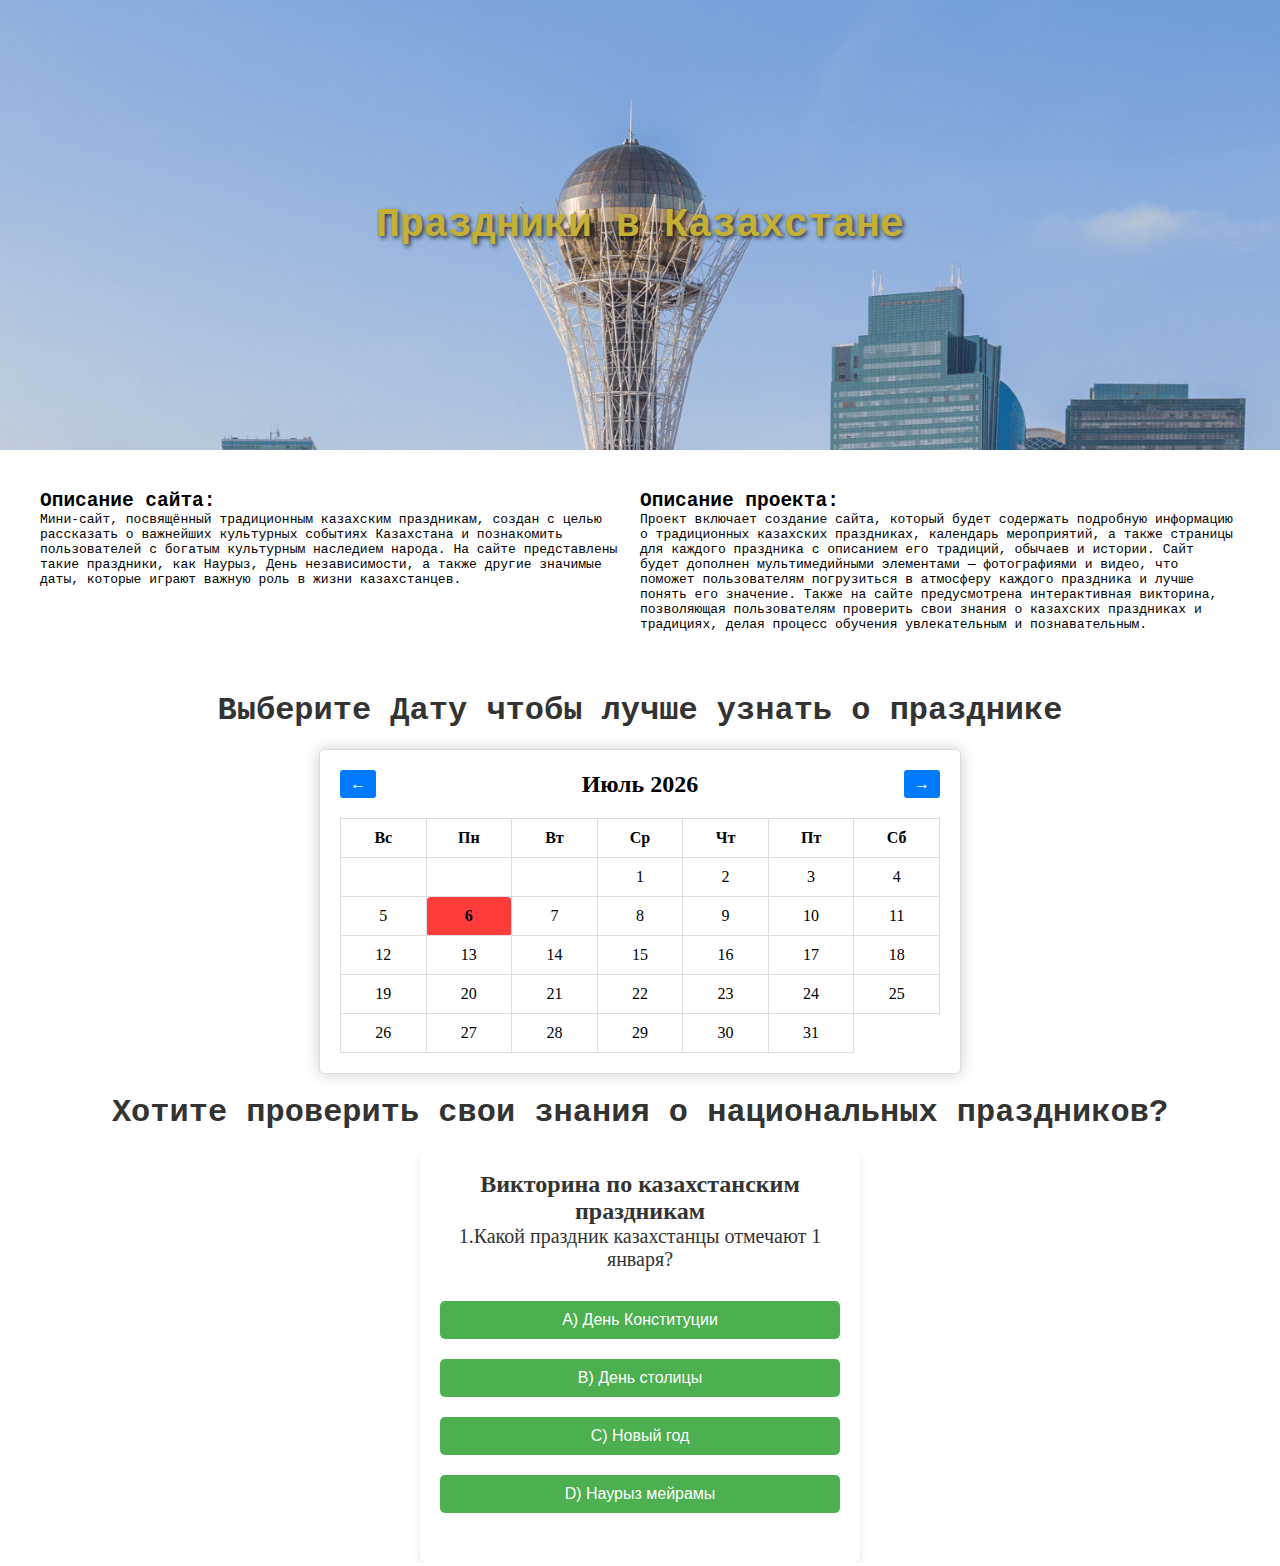
<file: Project/index.html>
<!DOCTYPE html>
<html lang="en">
<head>
    <meta charset="UTF-8">
    <meta name="viewport" content="width=device-width, initial-scale=1.0">
    <title>Document</title>
    <link rel="stylesheet" href="styles.css">
    <link rel="stylesheet" href="calendar/style.css">
    <link rel="stylesheet" href="Quiz/style.css">
</head>
<body>
    <div class="img-container">
        <div class="fixed-img"></div>
            <div class="content-overlay">
                <h1 class="hText font">Праздники в Казахстане</h1>
            </div>
    </div>
    
    <div style="padding: 40px; display: flex;">
        <div style="width: 50%;">
            <h2 class="font">Описание сайта:</h2>
            <p class="font">Мини-сайт, посвящённый традиционным казахским праздникам, создан с целью рассказать о важнейших культурных событиях Казахстана и познакомить пользователей с богатым культурным наследием народа. На сайте представлены такие праздники, как Наурыз, День независимости, а также другие значимые даты, которые играют важную роль в жизни казахстанцев.</p>
        </div>

        <div style="width: 50%;">
            <h2 class="font" >Описание проекта:</h2>
            <p class="font">Проект включает создание сайта, который будет содержать подробную информацию о традиционных казахских праздниках, календарь мероприятий, а также страницы для каждого праздника с описанием его традиций, обычаев и истории. Сайт будет дополнен мультимедийными элементами — фотографиями и видео, что поможет пользователям погрузиться в атмосферу каждого праздника и лучше понять его значение. Также на сайте предусмотрена интерактивная викторина, позволяющая пользователям проверить свои знания о казахских праздниках и традициях, делая процесс обучения увлекательным и познавательным.</p>
        </div>
    </div>
    <div>
        <h1 class="font" style="font-size: 32px; margin: 20px; justify-self: center;">Выберите Дату чтобы лучше узнать о празднике</h1>
        
        <div class="calendar-container" style="justify-self: center;">
            <div class="calendar-header">
                <button id="prevMonth" onclick="changeMonth(-1)">←</button>
                <h2 id="monthYear"></h2>
                <button id="nextMonth" onclick="changeMonth(1)">→</button>
            </div>
            <table class="calendar">
                <thead>
                    <tr>
                        <th>Вс</th>
                        <th>Пн</th>
                        <th>Вт</th>
                        <th>Ср</th>
                        <th>Чт</th>
                        <th>Пт</th>
                        <th>Сб</th>
                    </tr>
                </thead>
                <tbody id="calendarBody"></tbody>
            </table>
        </div>
        <script src="calendar/Interaction.js"></script>
    </div>
    <h1 class="font" style="font-size: 32px; margin: 20px; justify-self: center;">Хотите проверить свои знания о национальных праздников?</h1>
    
    <div id="quiz-container" style="justify-self: center">
        <h1>Викторина по казахстанским праздникам</h1>
        <div id="question-container">
            <p id="question">Какой праздник казахстанцы отмечают 1 января?</p>
            <div id="answers">
              
            </div>
        </div>
        <button id="next-btn" onclick="nextQuestion()" disabled>Следующий вопрос</button>
        <div id="result"></div>
    </div>
    <script src="Quiz/script.js"></script>
</body>
</html>
</file>
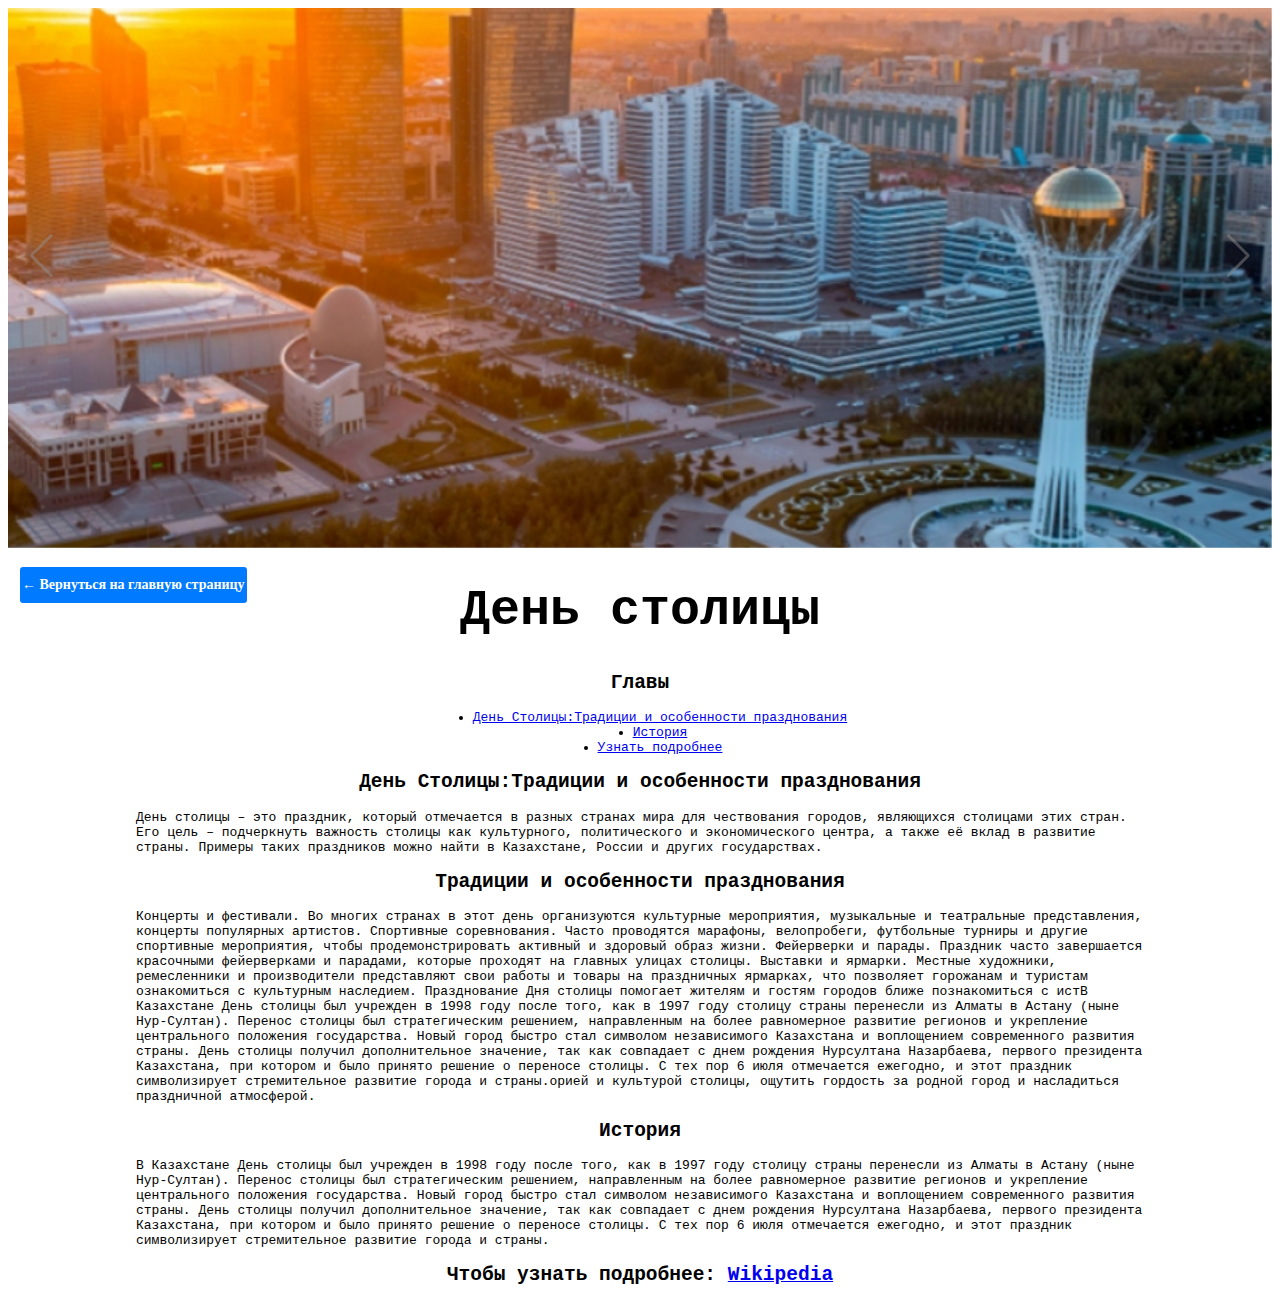
<file: Project/Holidays/capital-day.html>
<!DOCTYPE html>
<html lang="ru">
<head>
    <meta charset="UTF-8">
    <meta name="viewport" content="width=device-width, initial-scale=1.0">
    <title>Слайдер с Swiper</title>
    <!-- Подключаем БИБЛИОТЕКУ Swiper, НЕ ТРОГАТЬ -->
    <link
      rel="stylesheet"
      href="https://unpkg.com/swiper/swiper-bundle.min.css"
    />
    <link rel="stylesheet" href="button.css">
    <style>
        /* STYLE */
        .swiper-container {
            width: 100%;
            height: 60vh; /* Уменьшаем высоту слайдера */
            overflow: hidden; /* Скрываем части изображений, выходящие за пределы */
            position: relative; /* Для корректного позиционирования стрелок */
        }

        .swiper-slide img {
            width: 100%; /* Ширина изображения по ширине контейнера */
            height: 100%; /* Высота изображения по высоте контейнера */
            object-fit: cover;
        }

        /* Стрелки навигации */
        .swiper-button-next, .swiper-button-prev {
            position: absolute;
            top: 50%;
            transform: translateY(-50%);
            color: rgba(151, 151, 151, 0.441); /*Цвет стрелок*/
            font-size: 30px;
            z-index: 10;
            background-color: rgba(0, 0, 0, 0); /*Фон для стрелок*/
            border: none;
            padding: 10px;
            cursor: pointer;
        }

        .swiper-button-next {
            right: 10px;
        }

        .swiper-button-prev {
            left: 10px;
        }

        h1{
            font-size: 50px;
            justify-self: center;
        }

        .font {
        
            font-family: monospace;
        }

        h2 {
            justify-self: center;
        }

        p {
            margin-left: 10vw;
            margin-right: 10vw;
        }
        
    </style>
</head>
<body>
        <a href="../index.html" class="return-button">← Вернуться на главную страницу</a>

    <div class="swiper-container">
        <div class="swiper-wrapper"> <!--СДЕСЬ МОЖНО ДОБАВИТЬ КАРТИНКИ-->
            <div class="swiper-slide"> 
                <img src="Photos and Videos/capital2.jpg" alt="Слайд 1">
            </div>
            <div class="swiper-slide">
                <img src="Photos and Videos/Astana.png" alt="Слайд 2">
            </div>
            <div class="swiper-slide">
                <img src="Photos and Videos/capital1.jpg" alt="Слайд 3">
            </div>
        </div>
        <div class="swiper-button-next"></div>
        <div class="swiper-button-prev"></div>
    </div>

    <h1 class="font">День столицы</h1>
    <h2 class="font" style="justify-self: center;">Главы</h2>
    <ul>
        <li class="font" style="justify-self: center;"><a href="#target2">День Столицы:Традиции и особенности празднования</a></li>
        <li class="font" style="justify-self: center;"><a href="#target3">История</a></li>
        <li class="font" style="justify-self: center;"><a href="#target4">Узнать подробнее</a></li>
        
    </ul>

    <h2 id="target1" class="font">День Столицы:Традиции и особенности празднования</h2>
    
    <p class="font">День столицы – это праздник, который отмечается в разных странах мира для чествования городов, являющихся столицами этих стран. Его цель – подчеркнуть важность столицы как культурного, политического и экономического центра, а также её вклад в развитие страны. Примеры таких праздников можно найти в Казахстане, России и других государствах.</p>
    
    <h2 id="target2" class="font">Традиции и особенности празднования</h2>
    
    <p class="font">Концерты и фестивали. Во многих странах в этот день организуются культурные мероприятия, музыкальные и театральные представления, концерты популярных артистов.
        Спортивные соревнования. Часто проводятся марафоны, велопробеги, футбольные турниры и другие спортивные мероприятия, чтобы продемонстрировать активный и здоровый образ жизни.
        Фейерверки и парады. Праздник часто завершается красочными фейерверками и парадами, которые проходят на главных улицах столицы.
        Выставки и ярмарки. Местные художники, ремесленники и производители представляют свои работы и товары на праздничных ярмарках, что позволяет горожанам и туристам ознакомиться с культурным наследием.
        Празднование Дня столицы помогает жителям и гостям городов ближе познакомиться с истВ Казахстане День столицы был учрежден в 1998 году после того, как в 1997 году столицу страны перенесли из Алматы в Астану (ныне Нур-Султан). Перенос столицы был стратегическим решением, направленным на более равномерное развитие регионов и укрепление центрального положения государства. Новый город быстро стал символом независимого Казахстана и воплощением современного развития страны. День столицы получил дополнительное значение, так как совпадает с днем рождения Нурсултана Назарбаева, первого президента Казахстана, при котором и было принято решение о переносе столицы. С тех пор 6 июля отмечается ежегодно, и этот праздник символизирует стремительное развитие города и страны.орией и культурой столицы, ощутить гордость за родной город и насладиться праздничной атмосферой.</p>
    
    <h2 id="target3" class="font">История</h2>
    
    <p class="font">В Казахстане День столицы был учрежден в 1998 году после того, как в 1997 году столицу страны перенесли из Алматы в Астану (ныне Нур-Султан). Перенос столицы был стратегическим решением, направленным на более равномерное развитие регионов и укрепление центрального положения государства. Новый город быстро стал символом независимого Казахстана и воплощением современного развития страны. День столицы получил дополнительное значение, так как совпадает с днем рождения Нурсултана Назарбаева, первого президента Казахстана, при котором и было принято решение о переносе столицы. С тех пор 6 июля отмечается ежегодно, и этот праздник символизирует стремительное развитие города и страны.</p>
    
    
    <p class="font"><h2 id="target4" class="font">Чтобы узнать подробнее: <a href="https://ru.wikipedia.org/wiki/%D0%94%D0%B5%D0%BD%D1%8C_%D1%81%D1%82%D0%BE%D0%BB%D0%B8%D1%86%D1%8B_(%D0%9A%D0%B0%D0%B7%D0%B0%D1%85%D1%81%D1%82%D0%B0%D0%BD)">Wikipedia 
    </a></h2></p>
    
    
    <!--!!!JAVASCRIPT!!!-->

    <!--Подключаем Swipe-->
    <script src="https://unpkg.com/swiper/swiper-bundle.min.js"></script>
    <script>
        const swiper = new Swiper('.swiper-container', {
            loop: true, //Зацикливаем слайдер
            navigation: {
                nextEl: '.swiper-button-next',
                prevEl: '.swiper-button-prev',
            },
            autoplay: {
                delay: 3000, //смена слайдов каждые 3 секунды
            },
            effect: 'slide', //плавный переход между слайдами
        });
    </script>

</body>
</html>
</file>
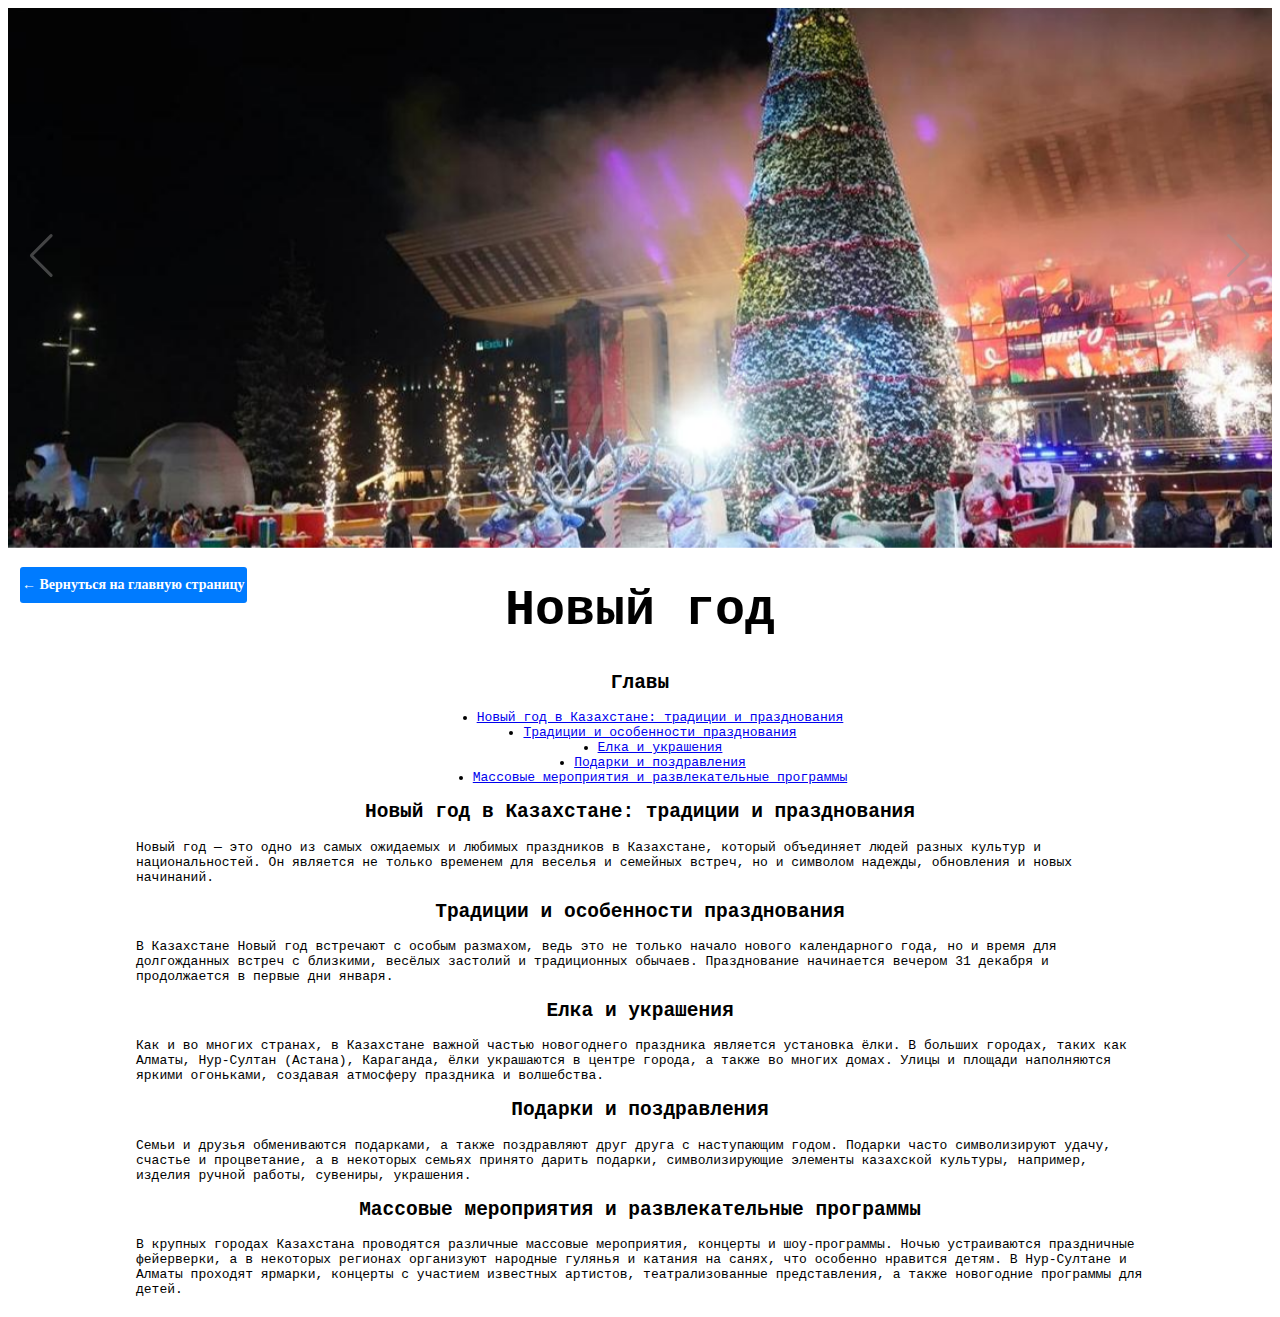
<file: Project/Holidays/defender-day.html>
<!DOCTYPE html>
<html lang="ru">
<head>
    <meta charset="UTF-8">
    <meta name="viewport" content="width=device-width, initial-scale=1.0">
    <title>Слайдер с Swiper</title>
    <!-- Подключаем БИБЛИОТЕКУ Swiper, НЕ ТРОГАТЬ -->
    <link
      rel="stylesheet"
      href="https://unpkg.com/swiper/swiper-bundle.min.css"
    />
    <link rel="stylesheet" href="button.css">
    <style>
        /* STYLE */
        .swiper-container {
            width: 100%;
            height: 60vh; /* Уменьшаем высоту слайдера */
            overflow: hidden; /* Скрываем части изображений, выходящие за пределы */
            position: relative; /* Для корректного позиционирования стрелок */
        }

        .swiper-slide img {
            width: 100%; /* Ширина изображения по ширине контейнера */
            height: 100%; /* Высота изображения по высоте контейнера */
            object-fit: cover;
        }

        /* Стрелки навигации */
        .swiper-button-next, .swiper-button-prev {
            position: absolute;
            top: 50%;
            transform: translateY(-50%);
            color: rgba(151, 151, 151, 0.441); /*Цвет стрелок*/
            font-size: 30px;
            z-index: 10;
            background-color: rgba(0, 0, 0, 0); /*Фон для стрелок*/
            border: none;
            padding: 10px;
            cursor: pointer;
        }

        .swiper-button-next {
            right: 10px;
        }

        .swiper-button-prev {
            left: 10px;
        }

        h1{
            font-size: 50px;
            justify-self: center;
        }

        .font {
        
            font-family: monospace;
        }

        h2 {
            justify-self: center;
        }

        p {
            margin-left: 10vw;
            margin-right: 10vw;
        }
        
    </style>
</head>
<body>
        <a href="../index.html" class="return-button">← Вернуться на главную страницу</a>

    <div class="swiper-container">
        <div class="swiper-wrapper"> <!--СДЕСЬ МОЖНО ДОБАВИТЬ КАРТИНКИ-->
            <div class="swiper-slide"> 
                <img src="Photos and Videos/a0880483b31e18a1.jpeg" alt="Слайд 1">
            </div>
            <div class="swiper-slide">
                <img src="Photos and Videos/Astana.png" alt="Слайд 2">
            </div>
            <div class="swiper-slide">
                <img src="Photos and Videos/winter1.jpg" alt="Слайд 3">
            </div>
        </div>
        <div class="swiper-button-next"></div>
        <div class="swiper-button-prev"></div>
    </div>

    <h1 class="font">Новый год</h1>
    <h2 class="font" style="justify-self: center;">Главы</h2>
    <ul>
        <li class="font" style="justify-self: center;"><a href="#target1">Новый год в Казахстане: традиции и празднования</a></li>
        <li class="font" style="justify-self: center;"><a href="#target2">Традиции и особенности празднования</a></li>
        <li class="font" style="justify-self: center;"><a href="#target3">Елка и украшения</a></li>
        <li class="font" style="justify-self: center;"><a href="#target4">Подарки и поздравления</a></li>
        <li class="font" style="justify-self: center;"><a href="#target5">Массовые мероприятия и развлекательные программы</a></li>
    </ul>

    <h2 id="target1" class="font">Новый год в Казахстане: традиции и празднования</h2>
    
    <p class="font">Новый год — это одно из самых ожидаемых и любимых праздников в Казахстане, который объединяет людей разных культур и национальностей. Он является не только временем для веселья и семейных встреч, но и символом надежды, обновления и новых начинаний.</p>
    
    <h2 id="target2" class="font">Традиции и особенности празднования</h2>
    
    <p class="font">В Казахстане Новый год встречают с особым размахом, ведь это не только начало нового календарного года, но и время для долгожданных встреч с близкими, весёлых застолий и традиционных обычаев. Празднование начинается вечером 31 декабря и продолжается в первые дни января.</p>
    
    <h2 id="target3" class="font">Елка и украшения</h2>
    
    <p class="font">Как и во многих странах, в Казахстане важной частью новогоднего праздника является установка ёлки. В больших городах, таких как Алматы, Нур-Султан (Астана), Караганда, ёлки украшаются в центре города, а также во многих домах. Улицы и площади наполняются яркими огоньками, создавая атмосферу праздника и волшебства.</p>
    
    <h2 id="target4" class="font">Подарки и поздравления</h2>
    
    <p class="font">Семьи и друзья обмениваются подарками, а также поздравляют друг друга с наступающим годом. Подарки часто символизируют удачу, счастье и процветание, а в некоторых семьях принято дарить подарки, символизирующие элементы казахской культуры, например, изделия ручной работы, сувениры, украшения.</p>
    
    <h2 id="target5" class="font">Массовые мероприятия и развлекательные программы</h2>

    <p class="font">В крупных городах Казахстана проводятся различные массовые мероприятия, концерты и шоу-программы. Ночью устраиваются праздничные фейерверки, а в некоторых регионах организуют народные гулянья и катания на санях, что особенно нравится детям. В Нур-Султане и Алматы проходят ярмарки, концерты с участием известных артистов, театрализованные представления, а также новогодние программы для детей.</p>

    <!--!!!JAVASCRIPT!!!-->

    <!--Подключаем Swipe-->
    <script src="https://unpkg.com/swiper/swiper-bundle.min.js"></script>
    <script>
        const swiper = new Swiper('.swiper-container', {
            loop: true, //Зацикливаем слайдер
            navigation: {
                nextEl: '.swiper-button-next',
                prevEl: '.swiper-button-prev',
            },
            autoplay: {
                delay: 3000, //смена слайдов каждые 3 секунды
            },
            effect: 'slide', //плавный переход между слайдами
        });
    </script>

</body>
</html>
</file>
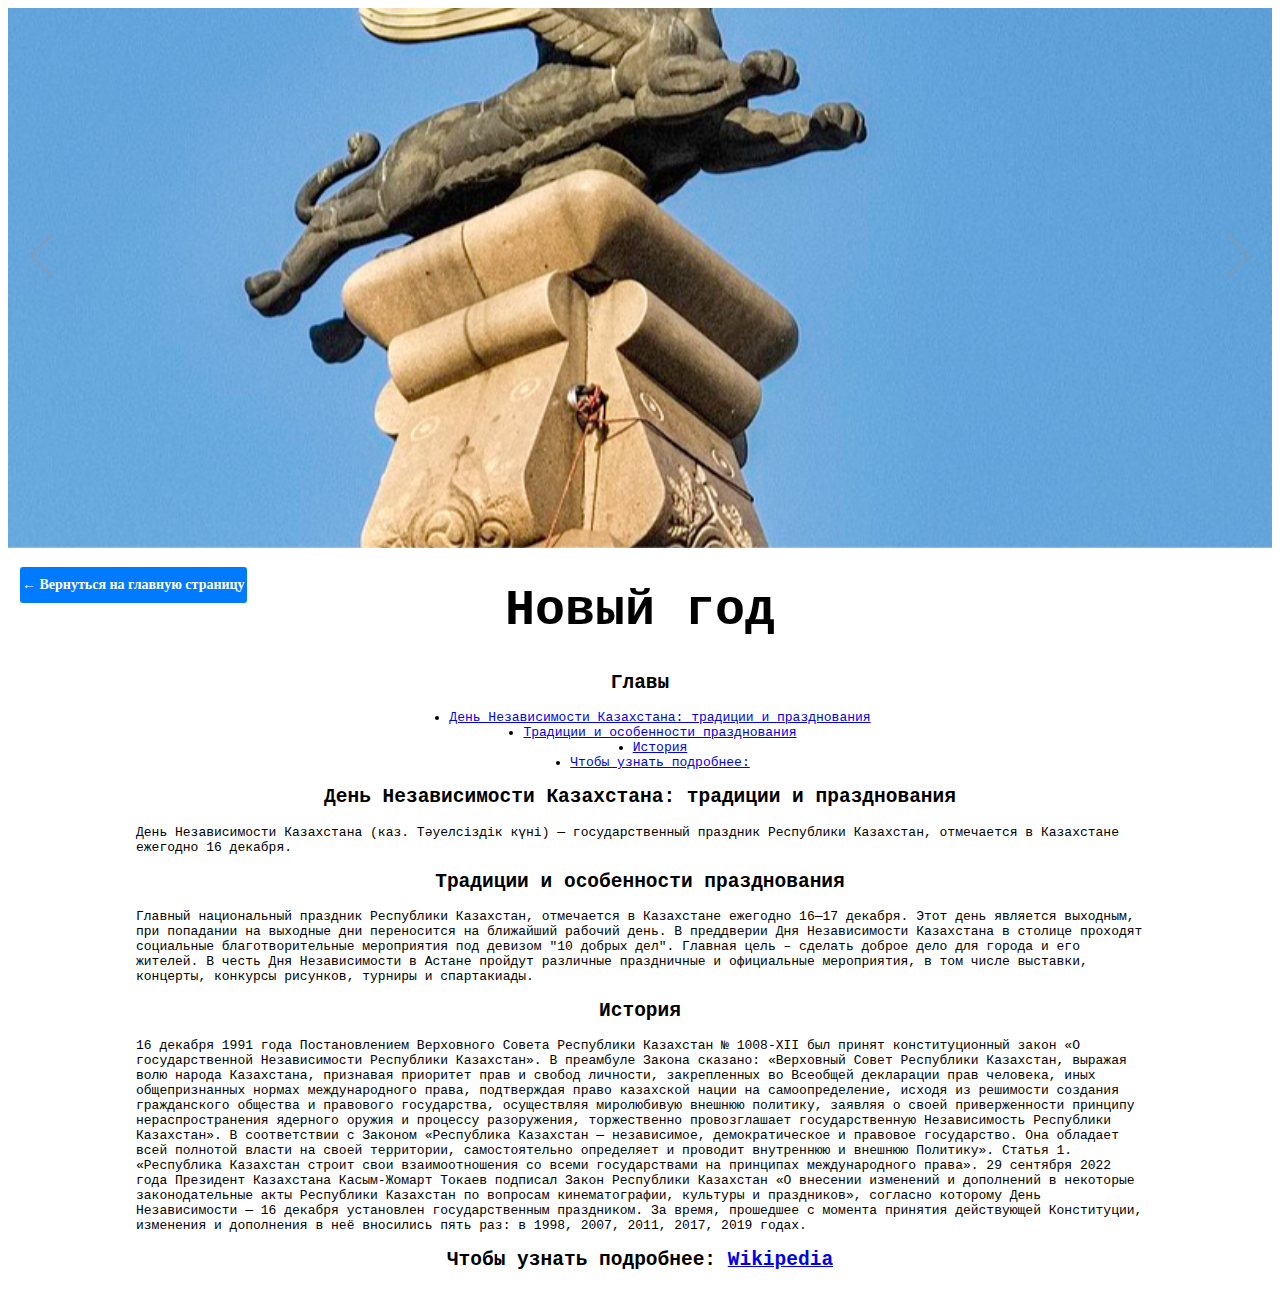
<file: Project/Holidays/independence-day.html>
<!DOCTYPE html>
<html lang="ru">
<head>
    <meta charset="UTF-8">
    <meta name="viewport" content="width=device-width, initial-scale=1.0">
    <title>Слайдер с Swiper</title>
    <!-- Подключаем БИБЛИОТЕКУ Swiper, НЕ ТРОГАТЬ -->
    <link
      rel="stylesheet"
      href="https://unpkg.com/swiper/swiper-bundle.min.css"
    />
    <link rel="stylesheet" href="button.css">
    <style>
        /* STYLE */
        .swiper-container {
            width: 100%;
            height: 60vh; /* Уменьшаем высоту слайдера */
            overflow: hidden; /* Скрываем части изображений, выходящие за пределы */
            position: relative; /* Для корректного позиционирования стрелок */
        }

        .swiper-slide img {
            width: 100%; /* Ширина изображения по ширине контейнера */
            height: 100%; /* Высота изображения по высоте контейнера */
            object-fit: cover;
        }

        /* Стрелки навигации */
        .swiper-button-next, .swiper-button-prev {
            position: absolute;
            top: 50%;
            transform: translateY(-50%);
            color: rgba(151, 151, 151, 0.441); /*Цвет стрелок*/
            font-size: 30px;
            z-index: 10;
            background-color: rgba(0, 0, 0, 0); /*Фон для стрелок*/
            border: none;
            padding: 10px;
            cursor: pointer;
        }

        .swiper-button-next {
            right: 10px;
        }

        .swiper-button-prev {
            left: 10px;
        }

        h1{
            font-size: 50px;
            justify-self: center;
        }

        .font {
        
            font-family: monospace;
        }

        h2 {
            justify-self: center;
        }

        p {
            margin-left: 10vw;
            margin-right: 10vw;
        }
        
    </style>
</head>
<body>
        <a href="../index.html" class="return-button">← Вернуться на главную страницу</a>

    <div class="swiper-container">
        <div class="swiper-wrapper"> <!--СДЕСЬ МОЖНО ДОБАВИТЬ КАРТИНКИ-->
            <div class="swiper-slide"> 
                <img src="Photos and Videos/Monument_of_Independence,_Republic_Square,_Almaty.JPG" alt="Слайд 1">
            </div>
            <div class="swiper-slide">
                <img src="Photos and Videos/m2.jpg" alt="Слайд 2">
            </div>
            <div class="swiper-slide">
                <img src="Photos and Videos/m3.jpg" alt="Слайд 3">
            </div>
        </div>
        <div class="swiper-button-next"></div>
        <div class="swiper-button-prev"></div>
    </div>

    <h1 class="font">Новый год</h1>
    <h2 class="font" style="justify-self: center;">Главы</h2>
    <ul>
        <li class="font" style="justify-self: center;"><a href="#target1">День Независимости Казахстана: традиции и празднования</a></li>
        <li class="font" style="justify-self: center;"><a href="#target2">Традиции и особенности празднования</a></li>
        <li class="font" style="justify-self: center;"><a href="#target3">История</a></li>
        <li class="font" style="justify-self: center;"><a href="#target4">Чтобы узнать подробнее:</a></li>
    </ul>

    <h2 id="target1" class="font"> День Независимости Казахстана: традиции и празднования</h2>
    
    <p class="font"> День Независимости Казахстана (каз. Тәуелсіздік күні) — государственный праздник Республики Казахстан, отмечается в Казахстане ежегодно 16 декабря. 
    </p>
    
    <h2 id="target2" class="font">Традиции и особенности празднования</h2>
    
    <p class="font">Главный национальный праздник Республики Казахстан, отмечается в Казахстане ежегодно 16—17 декабря. Этот день является выходным, при попадании на выходные дни переносится на ближайший рабочий день.
        В преддверии Дня Независимости Казахстана в столице проходят социальные благотворительные мероприятия под девизом "10 добрых дел". Главная цель – сделать доброе дело для города и его жителей. В честь Дня Независимости в Астане пройдут различные праздничные и официальные мероприятия, в том числе выставки, концерты, конкурсы рисунков, турниры и спартакиады.</p>
    
        <h2 id="target3" class="font">История</h2>
    
        <p class="font">16 декабря 1991 года Постановлением Верховного Совета Республики Казахстан № 1008-XII был принят конституционный закон «О государственной Независимости Республики Казахстан».

            В преамбуле Закона сказано: «Верховный Совет Республики Казахстан, выражая волю народа Казахстана, признавая приоритет прав и свобод личности, закрепленных во Всеобщей декларации прав человека, иных общепризнанных нормах международного права, подтверждая право казахской нации на самоопределение, исходя из решимости создания гражданского общества и правового государства, осуществляя миролюбивую внешнюю политику, заявляя о своей приверженности принципу нераспространения ядерного оружия и процессу разоружения, торжественно провозглашает государственную Независимость Республики Казахстан».
            
            В соответствии с Законом «Республика Казахстан — независимое, демократическое и правовое государство. Она обладает всей полнотой власти на своей территории, самостоятельно определяет и проводит внутреннюю и внешнюю Политику». Статья 1. «Республика Казахстан строит свои взаимоотношения со всеми государствами на принципах международного права».
            
            29 сентября 2022 года Президент Казахстана Касым-Жомарт Токаев подписал Закон Республики Казахстан «О внесении изменений и дополнений в некоторые законодательные акты Республики Казахстан по вопросам кинематографии, культуры и праздников», согласно которому День Независимости — 16 декабря установлен государственным праздником. 
            
    
            За время, прошедшее с момента принятия действующей Конституции, изменения и дополнения в неё вносились пять раз: в 1998, 2007, 2011, 2017, 2019 годах.</p>
        
        <h2 id="target4" class="font">Чтобы узнать подробнее: <a href="https://ru.wikipedia.org/wiki/%D0%94%D0%B5%D0%BD%D1%8C_%D0%BD%D0%B5%D0%B7%D0%B0%D0%B2%D0%B8%D1%81%D0%B8%D0%BC%D0%BE%D1%81%D1%82%D0%B8_%D0%9A%D0%B0%D0%B7%D0%B0%D1%85%D1%81%D1%82%D0%B0%D0%BD%D0%B0">Wikipedia 
        </a></h2>
    <!--!!!JAVASCRIPT!!!-->

    <!--Подключаем Swipe-->
    <script src="https://unpkg.com/swiper/swiper-bundle.min.js"></script>
    <script>
        const swiper = new Swiper('.swiper-container', {
            loop: true, //Зацикливаем слайдер
            navigation: {
                nextEl: '.swiper-button-next',
                prevEl: '.swiper-button-prev',
            },
            autoplay: {
                delay: 3000, //смена слайдов каждые 3 секунды
            },
            effect: 'slide', //плавный переход между слайдами
        });
    </script>

</body>
</html>
</file>
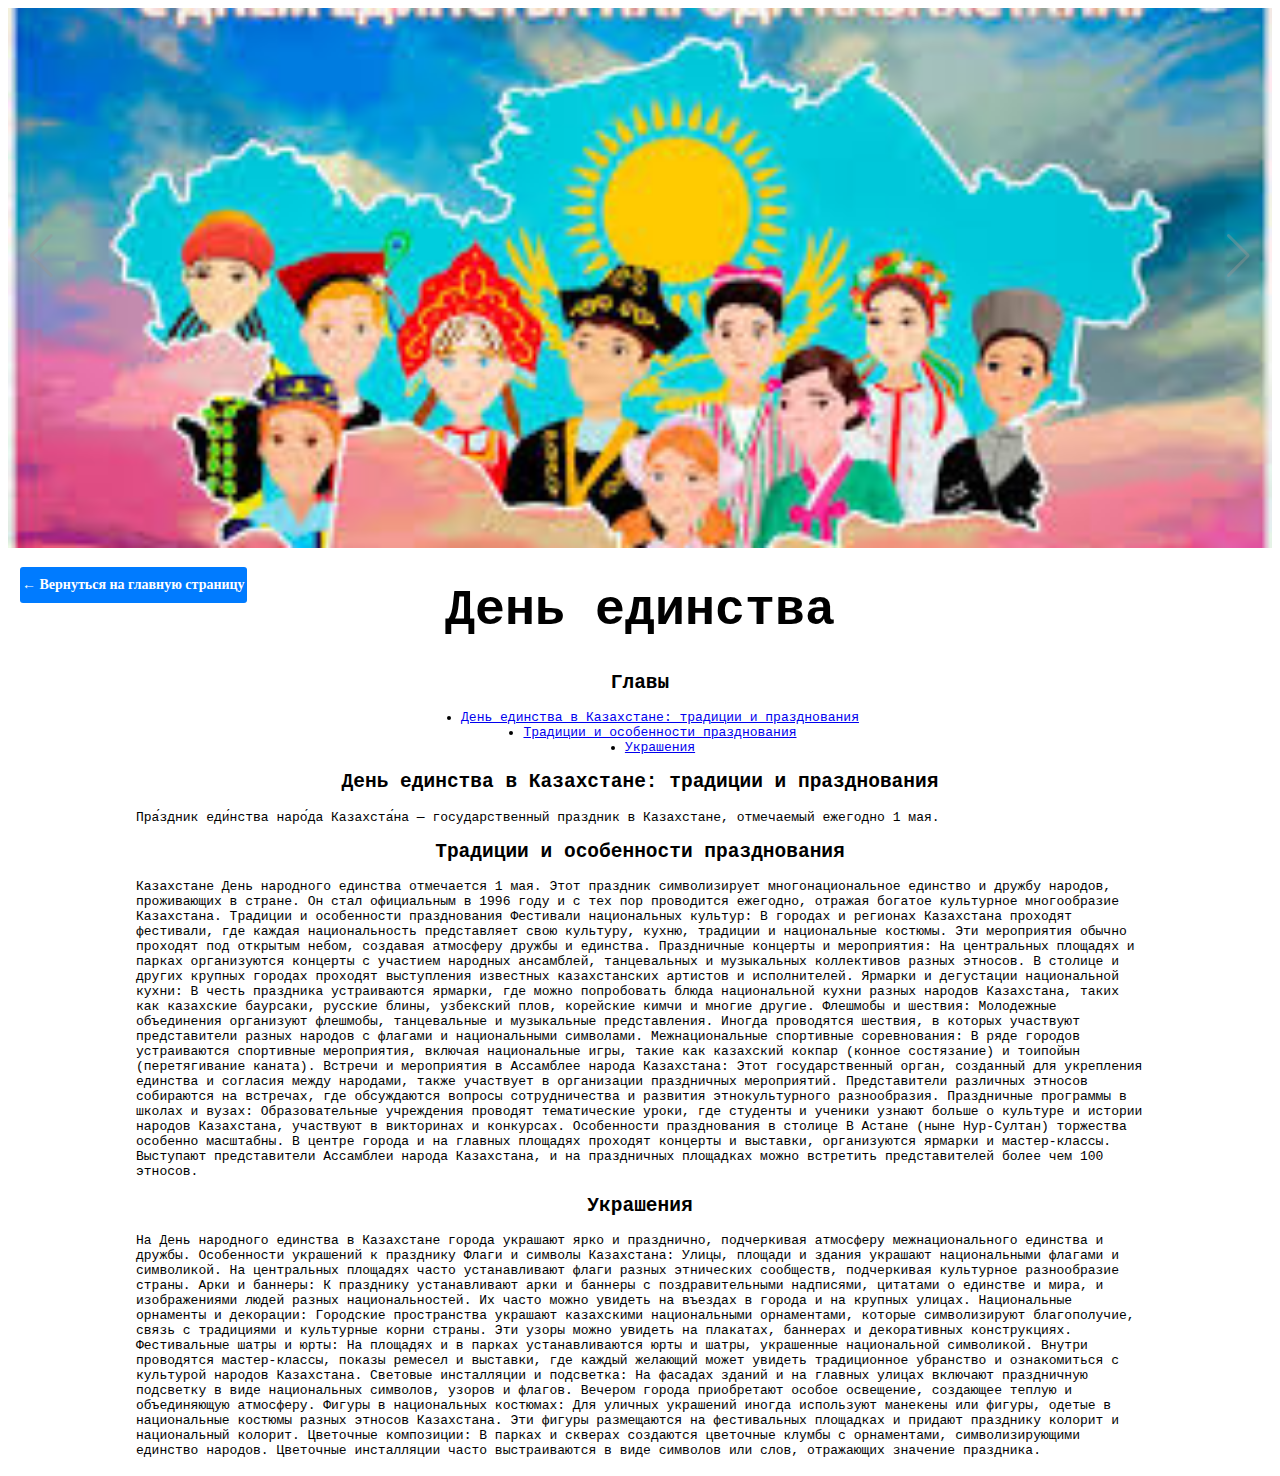
<file: Project/Holidays/unity-day.html>
<!DOCTYPE html>
<html lang="ru">
<head>
    <meta charset="UTF-8">
    <meta name="viewport" content="width=device-width, initial-scale=1.0">
    <title>Слайдер с Swiper</title>
    <!-- Подключаем БИБЛИОТЕКУ Swiper, НЕ ТРОГАТЬ -->
    <link
      rel="stylesheet"
      href="https://unpkg.com/swiper/swiper-bundle.min.css"
    />
    <link rel="stylesheet" href="button.css">
    <style>
        /* STYLE */
        .swiper-container {
            width: 100%;
            height: 60vh; /* Уменьшаем высоту слайдера */
            overflow: hidden; /* Скрываем части изображений, выходящие за пределы */
            position: relative; /* Для корректного позиционирования стрелок */
        }

        .swiper-slide img {
            width: 100%; /* Ширина изображения по ширине контейнера */
            height: 100%; /* Высота изображения по высоте контейнера */
            object-fit: cover;
        }

        /* Стрелки навигации */
        .swiper-button-next, .swiper-button-prev {
            position: absolute;
            top: 50%;
            transform: translateY(-50%);
            color: rgba(151, 151, 151, 0.441); /*Цвет стрелок*/
            font-size: 30px;
            z-index: 10;
            background-color: rgba(0, 0, 0, 0); /*Фон для стрелок*/
            border: none;
            padding: 10px;
            cursor: pointer;
        }

        .swiper-button-next {
            right: 10px;
        }

        .swiper-button-prev {
            left: 10px;
        }

        h1{
            font-size: 50px;
            justify-self: center;
        }

        .font {
        
            font-family: monospace;
        }

        h2 {
            justify-self: center;
        }

        p {
            margin-left: 10vw;
            margin-right: 10vw;
        }
        
    </style>
</head>
<body>
        <a href="../index.html" class="return-button">← Вернуться на главную страницу</a>

    <div class="swiper-container">
        <div class="swiper-wrapper"> <!--СДЕСЬ МОЖНО ДОБАВИТЬ КАРТИНКИ-->
            <div class="swiper-slide"> 
                <img src="Photos and Videos/denedin.jpg" alt="Слайд 1">
            </div>
            <div class="swiper-slide">
                <img src="Photos and Videos/denedin2.jpg" alt="Слайд 2">
            </div>
            <div class="swiper-slide">
                <img src="Photos and Videos/denedin3.jpg" alt="Слайд 3">
            </div>
        </div>
        <div class="swiper-button-next"></div>
        <div class="swiper-button-prev"></div>
    </div>

    <h1 class="font">День единства</h1>
    <h2 class="font" style="justify-self: center;">Главы</h2>
    <ul>
        <li class="font" style="justify-self: center;"><a href="#target1">День единства в Казахстане: традиции и празднования</a></li>
        <li class="font" style="justify-self: center;"><a href="#target2">Традиции и особенности празднования</a></li>
        <li class="font" style="justify-self: center;"><a href="#target3">Украшения</a></li>
        
    </ul>

    <h2 id="target1" class="font">День единства в Казахстане: традиции и празднования</h2>
    
    <p class="font">Пра́здник еди́нства наро́да Казахста́на — государственный праздник в Казахстане, отмечаемый ежегодно 1 мая.</p>
    
    <h2 id="target2" class="font">Традиции и особенности празднования</h2>
    
    <p class="font"> Казахстане День народного единства отмечается 1 мая. Этот праздник символизирует многонациональное единство и дружбу народов, проживающих в стране. Он стал официальным в 1996 году и с тех пор проводится ежегодно, отражая богатое культурное многообразие Казахстана.

        Традиции и особенности празднования
        Фестивали национальных культур: В городах и регионах Казахстана проходят фестивали, где каждая национальность представляет свою культуру, кухню, традиции и национальные костюмы. Эти мероприятия обычно проходят под открытым небом, создавая атмосферу дружбы и единства.
        
        Праздничные концерты и мероприятия: На центральных площадях и парках организуются концерты с участием народных ансамблей, танцевальных и музыкальных коллективов разных этносов. В столице и других крупных городах проходят выступления известных казахстанских артистов и исполнителей.
        
        Ярмарки и дегустации национальной кухни: В честь праздника устраиваются ярмарки, где можно попробовать блюда национальной кухни разных народов Казахстана, таких как казахские баурсаки, русские блины, узбекский плов, корейские кимчи и многие другие.
        
        Флешмобы и шествия: Молодежные объединения организуют флешмобы, танцевальные и музыкальные представления. Иногда проводятся шествия, в которых участвуют представители разных народов с флагами и национальными символами.
        
        Межнациональные спортивные соревнования: В ряде городов устраиваются спортивные мероприятия, включая национальные игры, такие как казахский кокпар (конное состязание) и тоипойын (перетягивание каната).
        
        Встречи и мероприятия в Ассамблее народа Казахстана: Этот государственный орган, созданный для укрепления единства и согласия между народами, также участвует в организации праздничных мероприятий. Представители различных этносов собираются на встречах, где обсуждаются вопросы сотрудничества и развития этнокультурного разнообразия.
        
        Праздничные программы в школах и вузах: Образовательные учреждения проводят тематические уроки, где студенты и ученики узнают больше о культуре и истории народов Казахстана, участвуют в викторинах и конкурсах.
        
        Особенности празднования в столице
        В Астане (ныне Нур-Султан) торжества особенно масштабны. В центре города и на главных площадях проходят концерты и выставки, организуются ярмарки и мастер-классы. Выступают представители Ассамблеи народа Казахстана, и на праздничных площадках можно встретить представителей более чем 100 этносов.</p>
    
    <h2 id="target3" class="font">Украшения</h2>
    
    <p class="font">На День народного единства в Казахстане города украшают ярко и празднично, подчеркивая атмосферу межнационального единства и дружбы.

        Особенности украшений к празднику
        Флаги и символы Казахстана: Улицы, площади и здания украшают национальными флагами и символикой. На центральных площадях часто устанавливают флаги разных этнических сообществ, подчеркивая культурное разнообразие страны.
        
        Арки и баннеры: К празднику устанавливают арки и баннеры с поздравительными надписями, цитатами о единстве и мира, и изображениями людей разных национальностей. Их часто можно увидеть на въездах в города и на крупных улицах.
        
        Национальные орнаменты и декорации: Городские пространства украшают казахскими национальными орнаментами, которые символизируют благополучие, связь с традициями и культурные корни страны. Эти узоры можно увидеть на плакатах, баннерах и декоративных конструкциях.
        
        Фестивальные шатры и юрты: На площадях и в парках устанавливаются юрты и шатры, украшенные национальной символикой. Внутри проводятся мастер-классы, показы ремесел и выставки, где каждый желающий может увидеть традиционное убранство и ознакомиться с культурой народов Казахстана.
        
        Световые инсталляции и подсветка: На фасадах зданий и на главных улицах включают праздничную подсветку в виде национальных символов, узоров и флагов. Вечером города приобретают особое освещение, создающее теплую и объединяющую атмосферу.
        
        Фигуры в национальных костюмах: Для уличных украшений иногда используют манекены или фигуры, одетые в национальные костюмы разных этносов Казахстана. Эти фигуры размещаются на фестивальных площадках и придают празднику колорит и национальный колорит.
        
        Цветочные композиции: В парках и скверах создаются цветочные клумбы с орнаментами, символизирующими единство народов. Цветочные инсталляции часто выстраиваются в виде символов или слов, отражающих значение праздника.</p>
    
   
    <!--!!!JAVASCRIPT!!!-->

    <!--Подключаем Swipe-->
    <script src="https://unpkg.com/swiper/swiper-bundle.min.js"></script>
    <script>
        const swiper = new Swiper('.swiper-container', {
            loop: true, //Зацикливаем слайдер
            navigation: {
                nextEl: '.swiper-button-next',
                prevEl: '.swiper-button-prev',
            },
            autoplay: {
                delay: 3000, //смена слайдов каждые 3 секунды
            },
            effect: 'slide', //плавный переход между слайдами
        });
    </script>

</body>
</html>
</file>
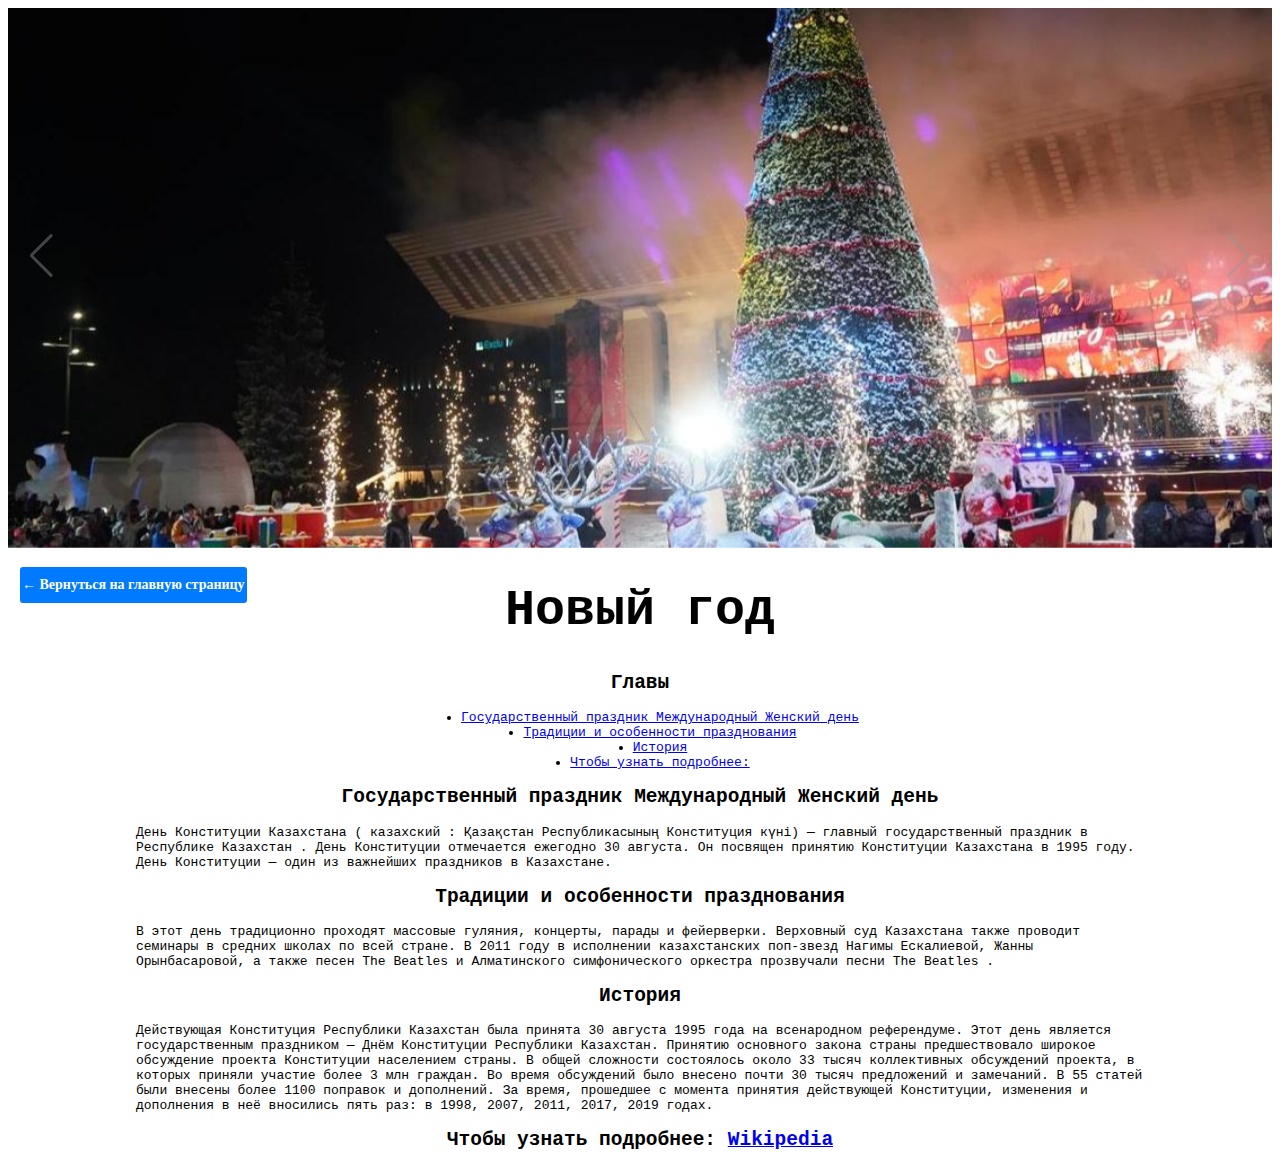
<file: Project/Holidays/womens-day.html>
<!DOCTYPE html>
<html lang="ru">
<head>
    <meta charset="UTF-8">
    <meta name="viewport" content="width=device-width, initial-scale=1.0">
    <title>Слайдер с Swiper</title>
    <!-- Подключаем БИБЛИОТЕКУ Swiper, НЕ ТРОГАТЬ -->
    <link
      rel="stylesheet"
      href="https://unpkg.com/swiper/swiper-bundle.min.css"
    />
    <link rel="stylesheet" href="button.css">
    <style>
        /* STYLE */
        .swiper-container {
            width: 100%;
            height: 60vh; /* Уменьшаем высоту слайдера */
            overflow: hidden; /* Скрываем части изображений, выходящие за пределы */
            position: relative; /* Для корректного позиционирования стрелок */
        }

        .swiper-slide img {
            width: 100%; /* Ширина изображения по ширине контейнера */
            height: 100%; /* Высота изображения по высоте контейнера */
            object-fit: cover;
        }

        /* Стрелки навигации */
        .swiper-button-next, .swiper-button-prev {
            position: absolute;
            top: 50%;
            transform: translateY(-50%);
            color: rgba(151, 151, 151, 0.441); /*Цвет стрелок*/
            font-size: 30px;
            z-index: 10;
            background-color: rgba(0, 0, 0, 0); /*Фон для стрелок*/
            border: none;
            padding: 10px;
            cursor: pointer;
        }

        .swiper-button-next {
            right: 10px;
        }

        .swiper-button-prev {
            left: 10px;
        }

        h1{
            font-size: 50px;
            justify-self: center;
        }

        .font {
        
            font-family: monospace;
        }

        h2 {
            justify-self: center;
        }

        p {
            margin-left: 10vw;
            margin-right: 10vw;
        }
        
    </style>
</head>
<body>
        <a href="../index.html" class="return-button">← Вернуться на главную страницу</a>

    <div class="swiper-container">
        <div class="swiper-wrapper"> <!--СДЕСЬ МОЖНО ДОБАВИТЬ КАРТИНКИ-->
            <div class="swiper-slide"> 
                <img src="Photos and Videos/a0880483b31e18a1.jpeg" alt="Слайд 1">
            </div>
            <div class="swiper-slide">
                <img src="Photos and Videos/Astana.png" alt="Слайд 2">
            </div>
            <div class="swiper-slide">
                <img src="Photos and Videos/winter1.jpg" alt="Слайд 3">
            </div>
        </div>
        <div class="swiper-button-next"></div>
        <div class="swiper-button-prev"></div>
    </div>

    <h1 class="font">Новый год</h1>
    <h2 class="font" style="justify-self: center;">Главы</h2>
    <ul>
        <li class="font" style="justify-self: center;"><a href="#target1"> Государственный праздник Международный Женский день </a></li>
        <li class="font" style="justify-self: center;"><a href="#target2">Традиции и особенности празднования</a></li>
        <li class="font" style="justify-self: center;"><a href="#target3">История</a></li>
        <li class="font" style="justify-self: center;"><a href="#target4">Чтобы узнать подробнее:</a></li>
    </ul>

    <h2 id="target1" class="font"> Государственный праздник Международный Женский день </h2>
    
    <p class="font">День Конституции Казахстана ( казахский : Қазақстан Республикасының Конституция күні) — главный государственный праздник в Республике Казахстан . День Конституции отмечается ежегодно 30 августа. Он посвящен принятию Конституции Казахстана в 1995 году. День Конституции — один из важнейших праздников в Казахстане.</p>
    
    <h2 id="target2" class="font">Традиции и особенности празднования</h2>
    
    <p class="font">В этот день традиционно проходят массовые гуляния, концерты, парады и фейерверки. Верховный суд Казахстана также проводит семинары в средних школах по всей стране.  В 2011 году в исполнении казахстанских поп-звезд Нагимы Ескалиевой, Жанны Орынбасаровой, а также песен The Beatles и Алматинского симфонического оркестра прозвучали песни The Beatles .</p>
    
    <h2 id="target3" class="font">История</h2>
    
    <p class="font">Действующая Конституция Республики Казахстан была принята 30 августа 1995 года на всенародном референдуме. Этот день является государственным праздником — Днём Конституции Республики Казахстан. Принятию основного закона страны предшествовало широкое обсуждение проекта Конституции населением страны. В общей сложности состоялось около 33 тысяч коллективных обсуждений проекта, в которых приняли участие более 3 млн граждан. Во время обсуждений было внесено почти 30 тысяч предложений и замечаний. В 55 статей были внесены более 1100 поправок и дополнений.

        За время, прошедшее с момента принятия действующей Конституции, изменения и дополнения в неё вносились пять раз: в 1998, 2007, 2011, 2017, 2019 годах.</p>
    
    <h2 id="target4" class="font">Чтобы узнать подробнее: <a href="https://en.wikipedia.org/wiki/Constitution_Day_">Wikipedia 
    </a></h2>

    <!--!!!JAVASCRIPT!!!-->

    <!--Подключаем Swipe-->
    <script src="https://unpkg.com/swiper/swiper-bundle.min.js"></script>
    <script>
        const swiper = new Swiper('.swiper-container', {
            loop: true, //Зацикливаем слайдер
            navigation: {
                nextEl: '.swiper-button-next',
                prevEl: '.swiper-button-prev',
            },
            autoplay: {
                delay: 3000, //смена слайдов каждые 3 секунды
            },
            effect: 'slide', //плавный переход между слайдами
        });
    </script>

</body>
</html>
</file>
<file: Project/styles.css>
* {
    margin: 0%;
    padding: 0%;
}

.img {
    width: 100%;
    height: auto;
}

.img-container {
    position: relative;
    width: 100%;
  }

  .content-overlay {
    position: absolute;
    top: 0;
    left: 0;
    width: 100%; /* Половина ширины контейнера */
    height: 100%; /* Полная высота контейнера */
    background-color: rgba(0, 0, 0, 0); /* Полупрозрачный черный фон */
    display: flex;
    align-items: center; /* Центровка текста по вертикали */
    justify-content: center; /* Центровка текста по горизонтали */
}

.hText {
        color: rgb(197, 176, 53);
        font-size: 40px;
        text-align: center;
        text-shadow: 2px 2px 4px rgba(0, 0, 0, 0.7);
        margin: 0;
}

.fixed-img {
        position: relative;
        width: 100%;
        height: 50vh; /* Высота экрана */
        background-image: url('Holidays/Photos\ and\ Videos/Astana.png');
        background-size: cover;
        background-position: center;
        background-attachment: fixed; /* Закрепление фона */
}

.font {
    font-family: monospace;
}
</file>
<file: Project/calendar/style.css>
.calendar-container {
  width: 90%;
  max-width: 600px;
  background-color: white;
  border: 1px solid #ddd;
  border-radius: 5px;
  box-shadow: 0 0 15px rgba(0, 0, 0, 0.2);
  padding: 20px;
  text-align: center;
}

.calendar-header {
  display: flex;
  justify-content: space-between;
  align-items: center;
}

button {
  background-color: #007BFF;
  color: white;
  border: none;
  padding: 5px 10px;
  font-size: 1em;
  cursor: pointer;
  border-radius: 3px;
  transition: background-color 0.3s;
}

button:hover {
  background-color: #0056b3;
}

table {
  width: 100%;
  border-collapse: collapse;
  margin-top: 20px;
}

th, td {
  width: 14.28%;
  padding: 10px;
  text-align: center;
  border: 1px solid #ddd;
}

.holiday {
  background-color: #ff3b3b;
  font-weight: bold;
  border-radius: 5px;
}
</file>
<file: Project/Quiz/style.css>
#quiz-container {
    background-color: white;
    padding: 20px;
    border-radius: 8px;
    box-shadow: 0 4px 8px rgba(0, 0, 0, 0.1);
    width: 400px;
    text-align: center;
}

h1 {
    font-size: 24px;
    color: #333;
}

#question {
    font-size: 20px;
    color: #333;
    margin-bottom: 20px;
}

#answers {
    display: flex;
    flex-direction: column;
}

.answer {
    background-color: #4CAF50;
    color: white;
    border: none;
    padding: 10px;
    margin: 10px 0;
    cursor: pointer;
    font-size: 16px;
    border-radius: 5px;
}

.answer:hover {
    background-color: #45a049;
}

#next-btn {
    background-color: #2196F3;
    color: white;
    border: none;
    padding: 10px 20px;
    font-size: 16px;
    border-radius: 5px;
    cursor: pointer;
    display: none;
    margin-top: 20px;
}

#next-btn:hover {
    background-color: #0b7dda;
}

#result {
    margin-top: 20px;
    font-size: 18px;
    font-weight: bold;
    color: #ff6347;
}
</file>
<file: Project/Holidays/button.css>
.return-button {
    position: absolute;
    left: 20px;
    top: 65%;
    transform: translateY(-50%);
    background-color: #007BFF;
    color: white;
    text-decoration: none;
    padding: 10px 2px;
    border-radius: 3px;
    font-weight: bold;
    font-size: 14px;
    transition: background-color 0.3s;
}

.return-button:hover {
    background-color: #0056b3;
}
</file>
